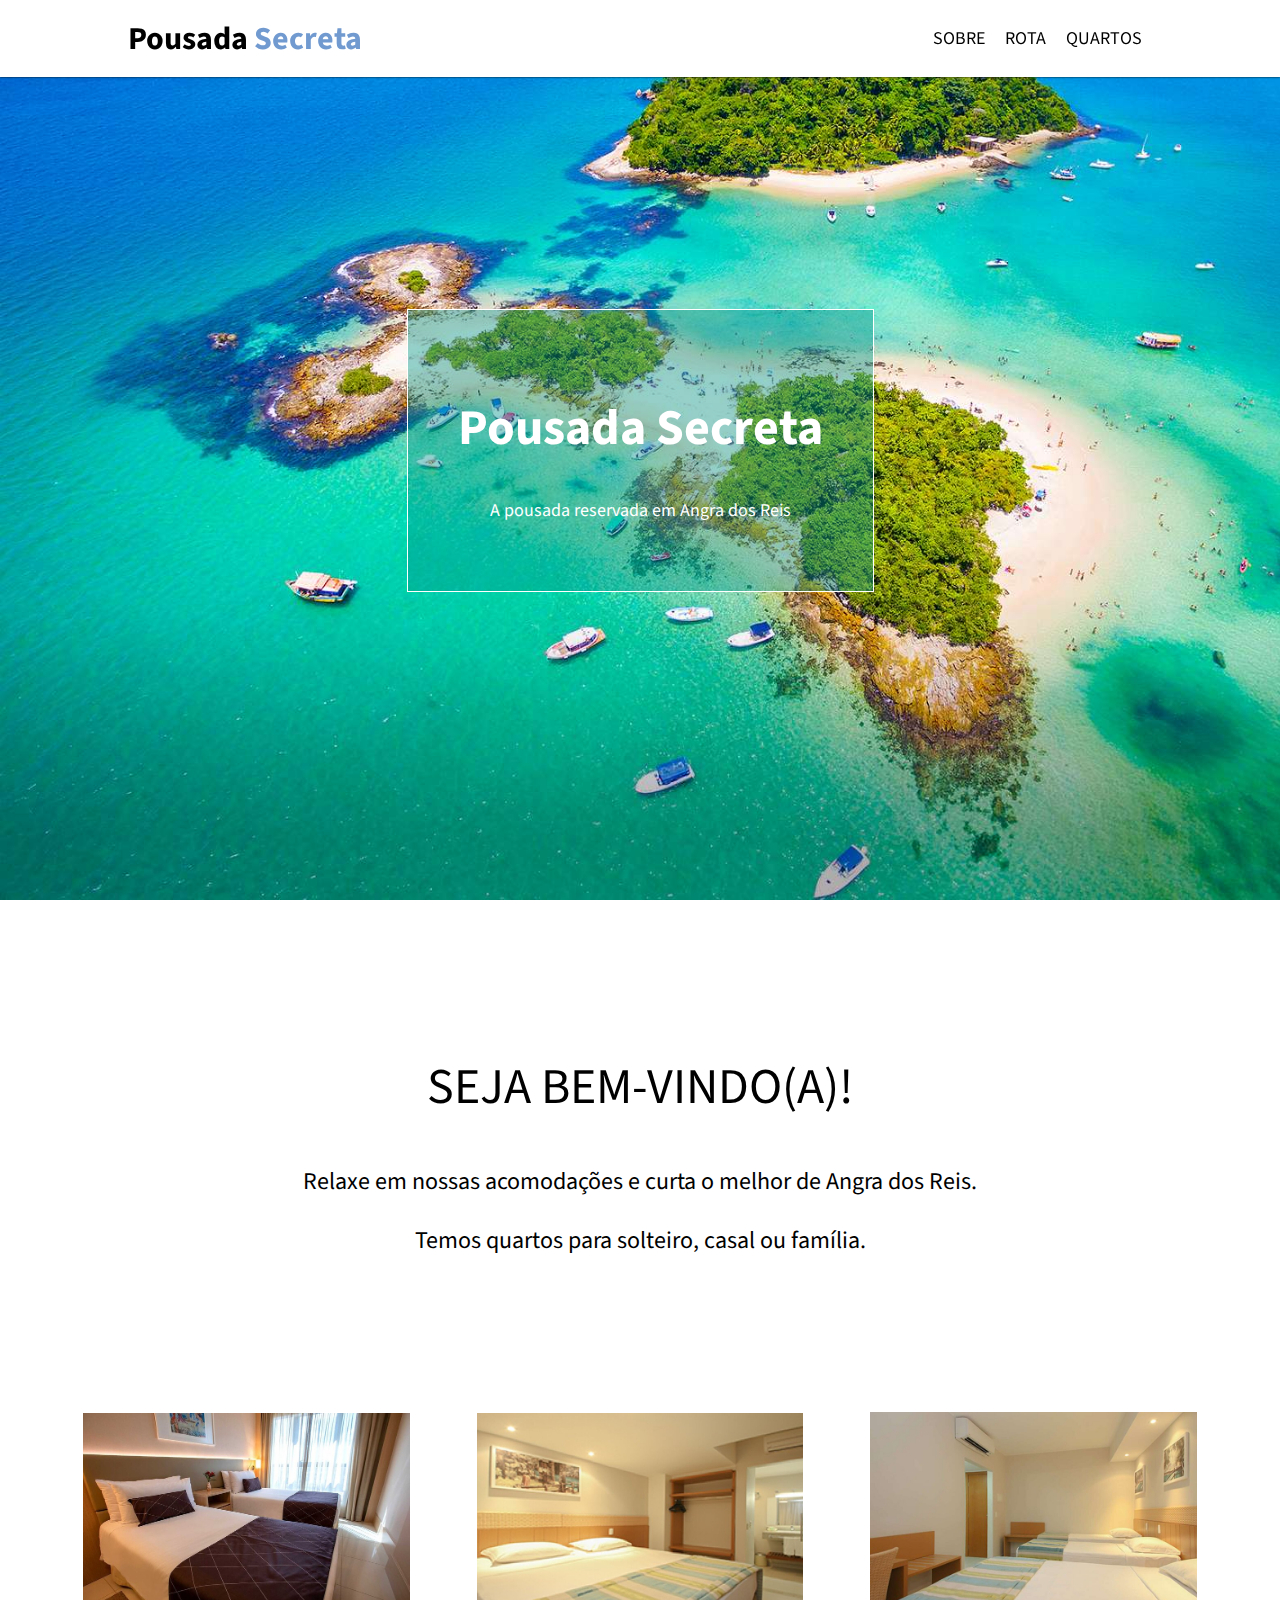
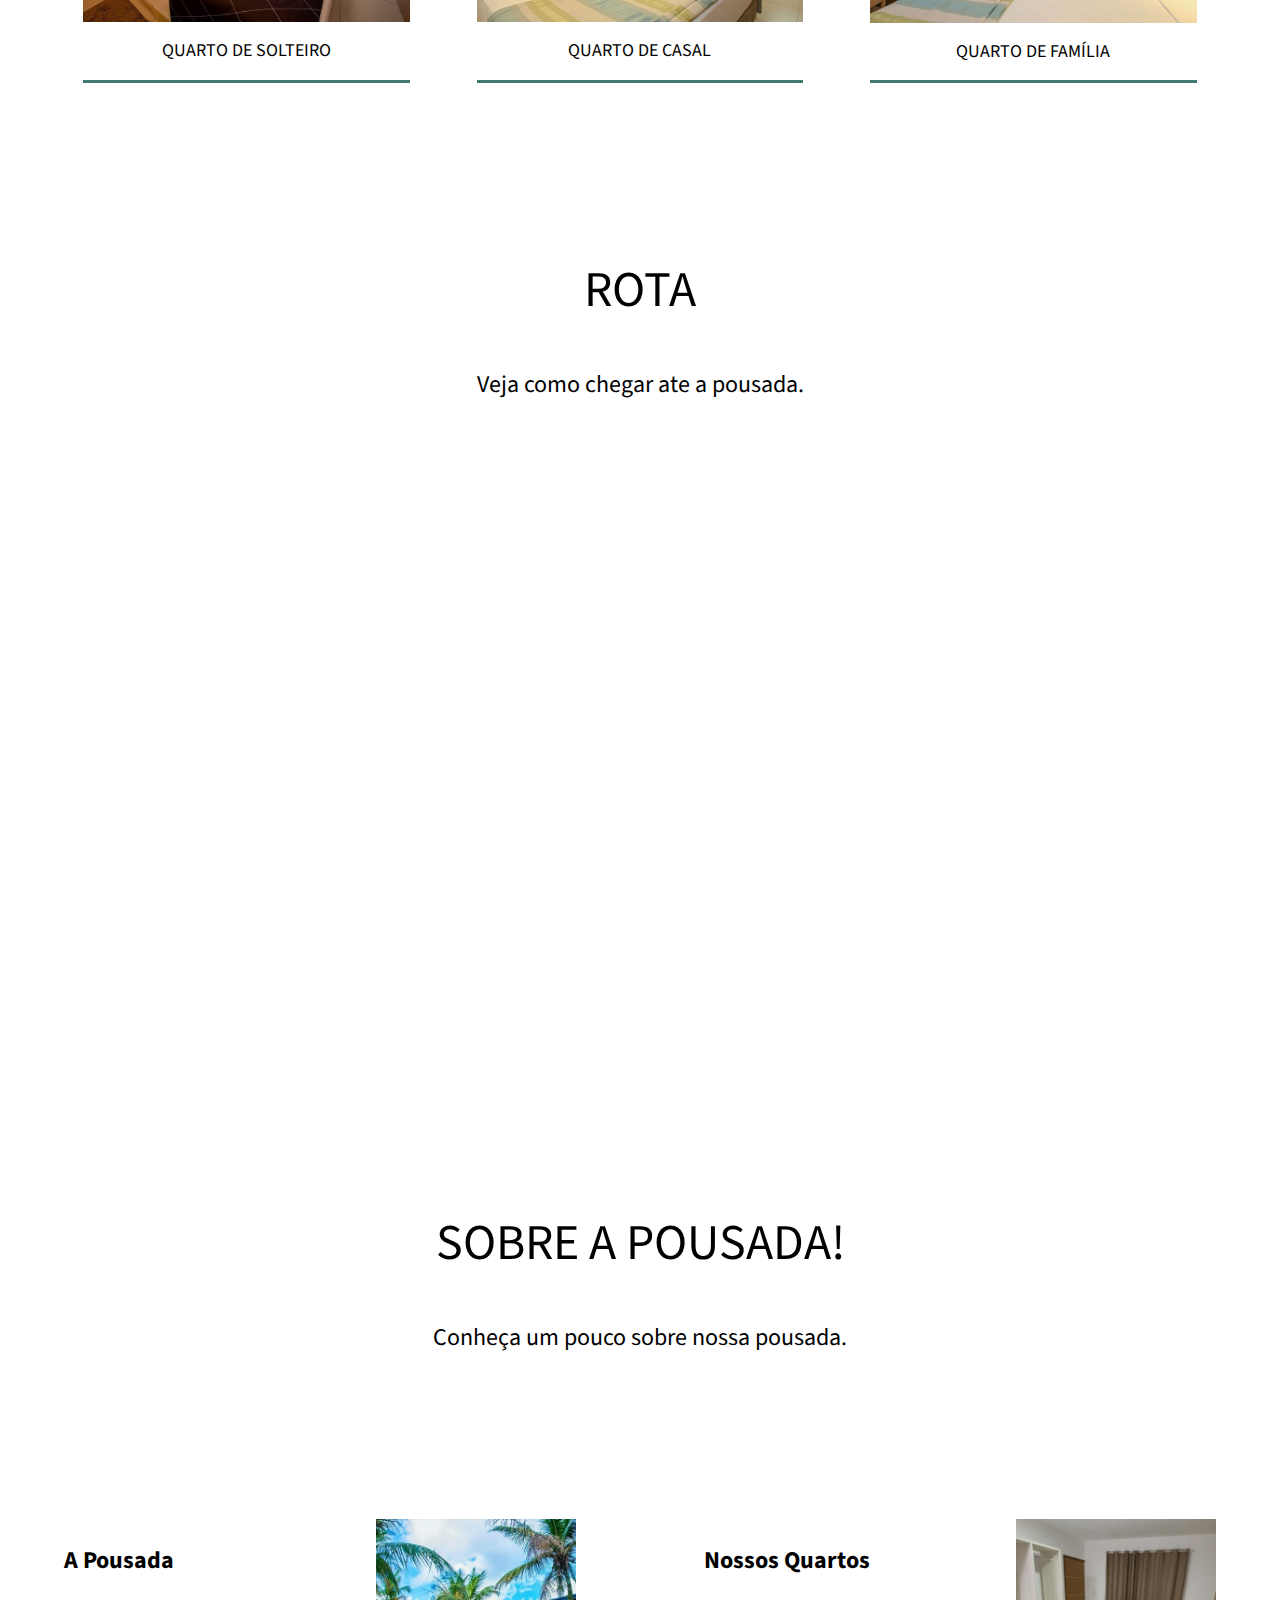
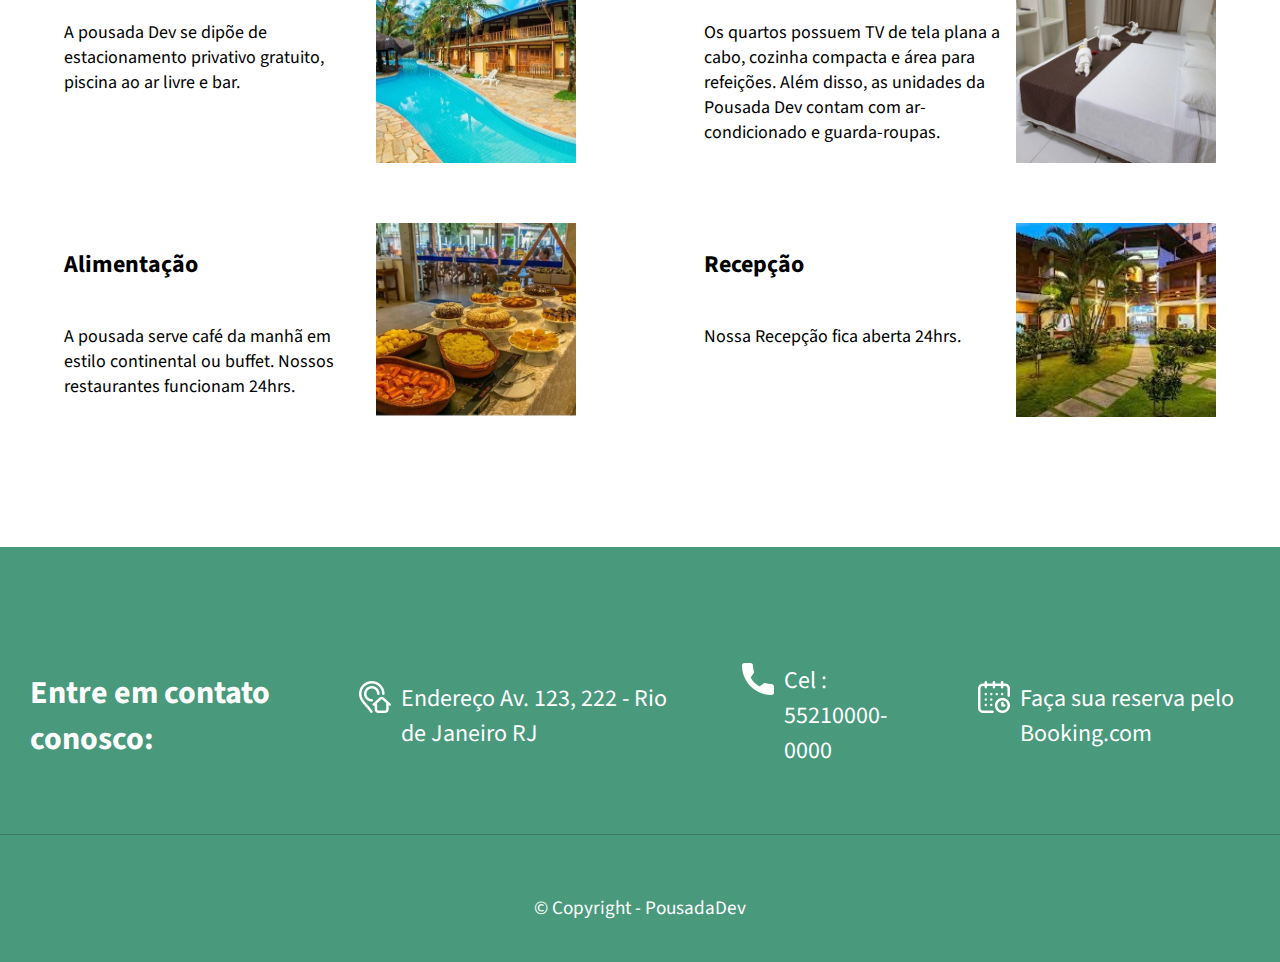
<file: index.html>
<!DOCTYPE html>
<html charset="pt-br">
    <head>
        <title>Pousada Secreta</title>
        <meta charset="utf-8">
        <meta name="viewport" content="width-device-widht, initial-scale-1">
        <link rel="stylesheet" type="text/css" href="estilo.css" />
        <link href="https://fonts.googleapis.com/css?family=Source+Sans+Pro" rel="stylesheet">  
    </head>
    <body>
        <header>
            <nav id="topo">
                <a class="titulo-topo" href="index.html">Pousada <span>Secreta</span></a>
                <ul>
                    <li class="lista-topo"><a class="link-topo" href="#btn-sobre">SOBRE</a></li>
                    <li class="lista-topo" ><a class="link-topo" href="#rota">ROTA</a></li>
                    <li class="lista-topo"><a class="link-topo" href="quartos.html">QUARTOS</a></li>
                </ul>
            </nav>
        </header>
        <main>
            <div id="fundo-principal">
                <div id="titulo-principal">
                    <h1>Pousada Secreta</h1>
                    <p>A pousada reservada em Angra dos Reis </p>
                </div>
            </div>
            <div id="info">
                    <h2 class="sub-titulos">SEJA BEM-VINDO(A)!</h2>
                    <p class="parag-sub-titu">Relaxe em nossas acomodações e curta o melhor de Angra dos Reis.</p>
                    <p class="parag-sub-titu" id="btn-quartos">Temos quartos para solteiro, casal ou família.</p>
            </div>
            <div id="quartos">
                <div id="card">
                    <a href="quartos.html#fundo"><img src="assets/quarto-solteiro1.jpg" alt="Quarto de Solteiro" title="Quarto de Solteiro"></a>
                    <p><a href="quartos.html#fundo">QUARTO DE SOLTEIRO</a></p>
                </div>
                <div id="card">
                    <a href="quartos.html#btn-casal"><img src="assets/quarto-casal1.jpg" alt="Quarto de Casal" title="Quarto de Casal"></a>
                    <p><a href="quartos.html#btn-casal">QUARTO DE CASAL</a></p>
                </div>
                <div id="card">
                    <a href="quartos.html#btn-familia"><img src="assets/quarto-familia1.jpg" alt="Quarto Familia" title="Quarto Familia"></a>
                    <p><a href="quartos.html#btn-familia" id="rota">QUARTO DE FAMÍLIA</a></p>
                </div>
            </div>
            <div id="info" >
                <h2 class="sub-titulos">ROTA</h2>
                <p class="parag-sub-titu"><span id="rota-info">Veja como chegar ate a pousada.</span></p>
            </div>
            <div id="rota-iframe" >
                <iframe src="https://www.google.com/maps/embed?pb=!1m18!1m12!1m3!1d3673.115404312913!2d-43.36501068503288!3d-22.982783407768707!2m3!1f0!2f0!3f0!3m2!1i1024!2i768!4f13.1!3m3!1m2!1s0x9bda2a689aeccd%3A0xa51f3be0d88fc0f!2sAv.%20Ayrton%20Senna%2C%203000%20-%20Barra%20da%20Tijuca%2C%20Rio%20de%20Janeiro%20-%20RJ%2C%2022775-003!5e0!3m2!1spt-BR!2sbr!4v1627602304023!5m2!1spt-BR!2sbr" 
                 width="100%" height="350"></iframe>
                 <p id="btn-sobre">Dados cartógrafos ©2022</p>
            </div> 
            <div id="sobre">
                <div id="info">
                    <h2 class="sub-titulos">SOBRE A POUSADA!</h2>
                <p class="parag-sub-titu">Conheça um pouco sobre nossa pousada.</p>
                </div>
                <div id="sub-sobre">
                    <div class="card-1">
                        <div class="conteud-card">
                            <h3>A Pousada</h3>
                            <p>A pousada Dev se dipõe de estacionamento privativo gratuito, piscina ao ar livre e bar.</p>
                        </div>
                        <img class="img-card" src="assets/img1.jpg" alt="piscina da pousada" title="Piscina da Pousada">
                    </div>
                    <div class="card-1">
                        <div class="conteud-card">
                            <h3>Nossos Quartos</h3>
                            <p>Os quartos possuem TV de tela plana a cabo, cozinha compacta e área para refeições. Além disso, as unidades da Pousada Dev contam com ar-condicionado e guarda-roupas. </p>
                        </div>
                        <img class="img-card" src="assets/img2.jpg" alt="Quarto com camas" title="Quartos">
                    </div>
                    <div class="card-1">
                        <div class="conteud-card">
                            <h3>Alimentação</h3>
                            <p>A pousada serve café da manhã em estilo continental ou buffet. Nossos restaurantes funcionam 24hrs. </p>
                        </div>
                        <img class="img-card" src="assets/img3.jpg" alt="Mesa com varias comidas" title="Alimentação">
                    </div>
                    <div class="card-1">
                        <div class="conteud-card">
                            <h3>Recepção</h3>
                            <p>Nossa Recepção fica aberta 24hrs. </p>
                        </div>
                        <img class="img-card" src="assets/img5.jpg" alt="Recepção de noite" title="Recepção">
                    </div>
                </div>
            </div>
        </main>
        <footer id="rodape">
            <div id="contato"> 
                <div>
                    <h4>Entre em contato conosco:</h4>
                </div>
                <div>
                    <img src="assets/icones/endereco.png" alt="Imagem Endereço"><br>
                    <a href="https://goo.gl/maps/Cw8hTfxSyvZ6Fo7b9" target="_blanc">Endereço Av. 123, 222 - Rio de Janeiro RJ</a>
                </div>
                <div>
                    <img src="assets/icones/telefone.png" alt="Imagem telefone"><br>
                    <a href="tel:55210000-0000">Cel : 55210000-0000</a>
                </div>
                <div>
                    <img src="assets/icones/calendario.png" alt="Imagem Calendario" ><br>
                    <a href="https://www.booking.com/index.pt.html?aid=376377;label=booking-name-pt-row-bwMffLz*fdB8PTKNsC9tlgS267778091920:pl:ta:p1:p22.563.000:ac:ap:neg:fi:tikwd-65526620:lp1001634:li:dec:dm:ppccp=UmFuZG9tSVYkc2RlIyh9YXwxhKG0pUU-3JdcXtALQMg;ws=&gclid=CjwKCAjwo4mIBhBsEiwAKgzXOAzWkgq4swpuzUqGxN108Z5NyBIeUFJDOQqW9cUq6_BtR1cS2UU2TxoCnXIQAvD_BwE" target="_blanc">
                    Faça sua reserva pelo Booking.com</a>
                </div>
            </div>
            <div id="copyright">
                <p>© Copyright - PousadaDev</p>
            </div>    
        </footer>
    </body>
</file>
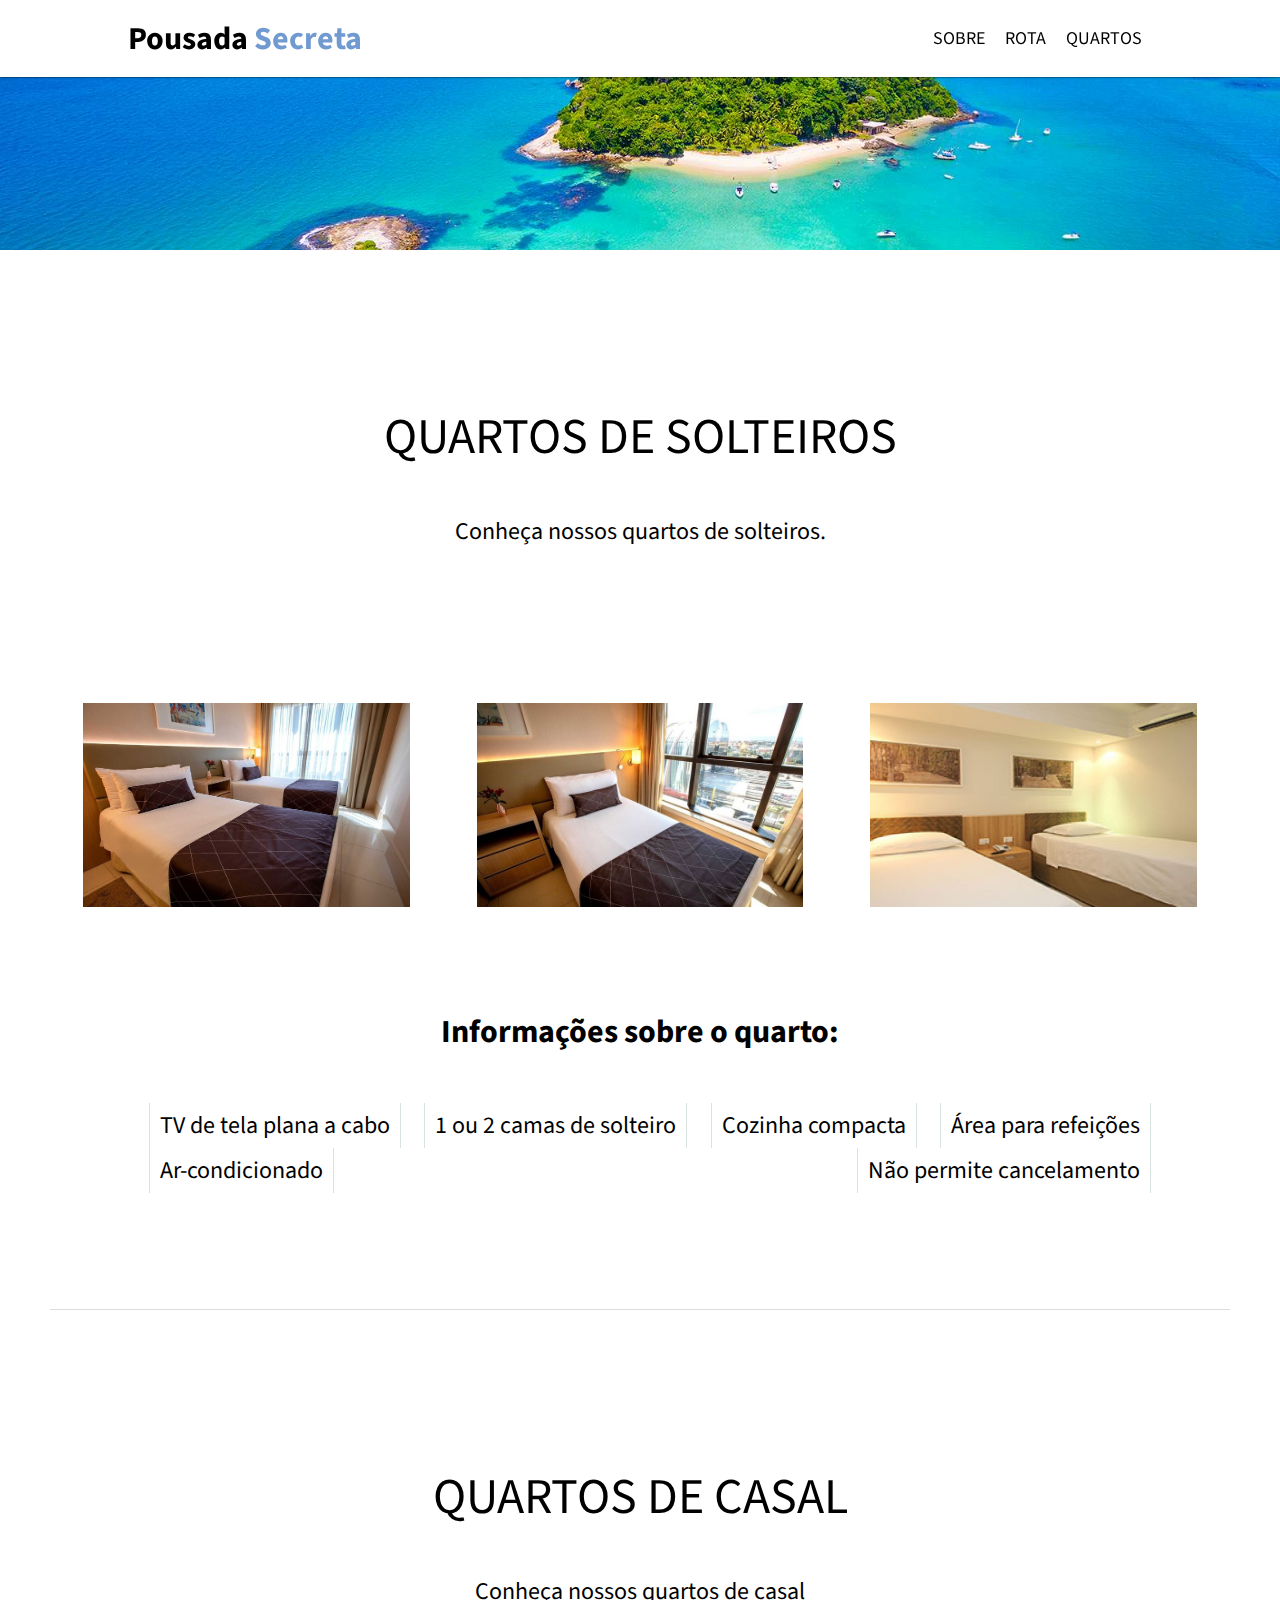
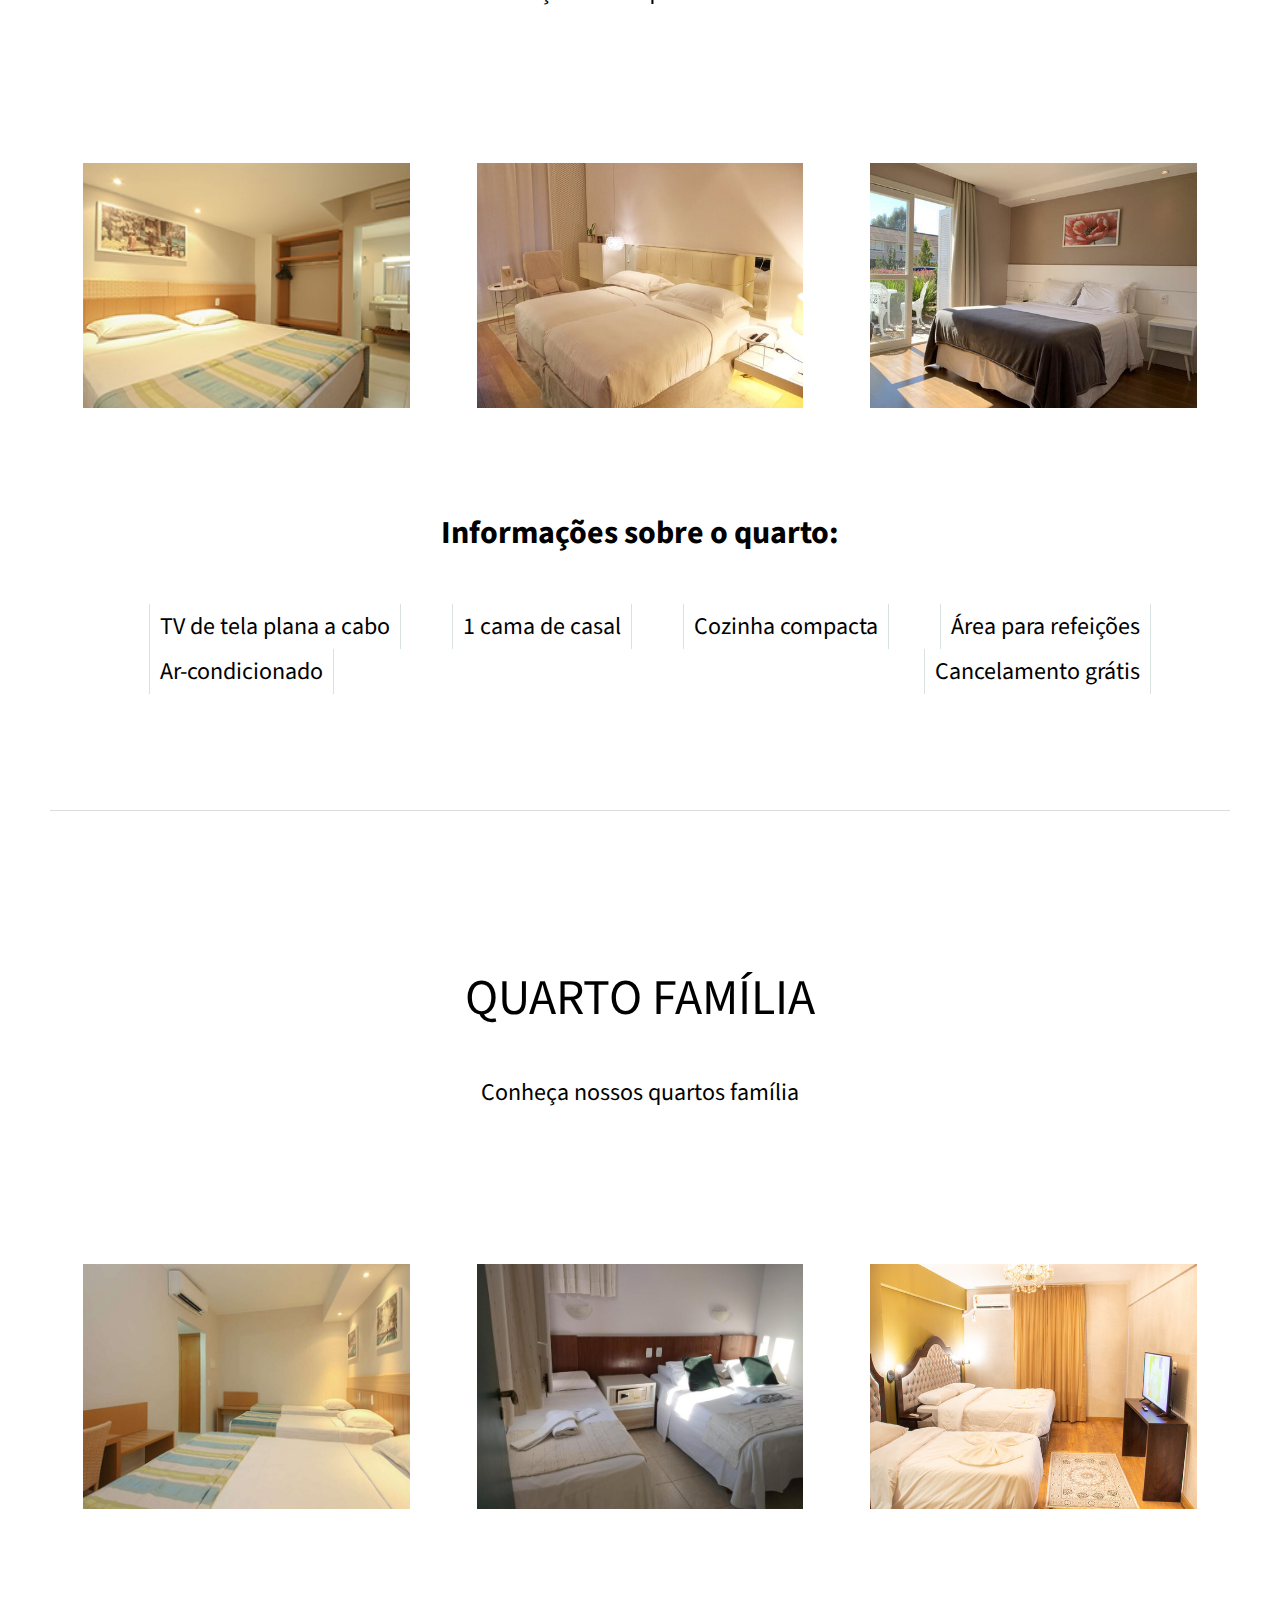
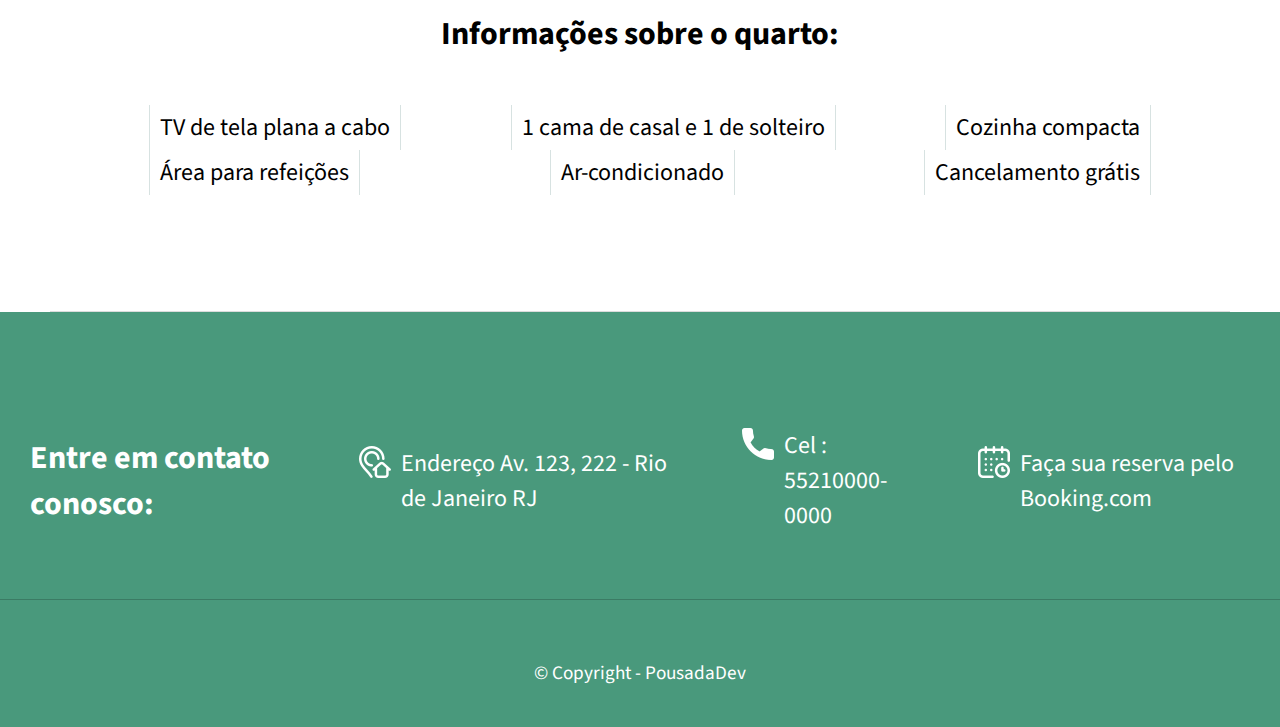
<file: quartos.html>
<!DOCTYPE html>
<html lang="pt-br">
<head>
    <meta charset="UTF-8">
    <meta http-equiv="X-UA-Compatible" content="IE=edge">
    <link rel="stylesheet" href="estilo.css">
    <link href="https://fonts.googleapis.com/css?family=Source+Sans+Pro" rel="stylesheet">  
    <meta name="viewport" content="width=device-width, initial-scale=1.0">
    <title>Quartos - Pousada Secreta</title>
</head>
<body>
    <header>
        <header>
            <nav id="topo">
                <a class="titulo-topo" href="index.html">Pousada <span>Secreta</span></a>
                <ul>
                    <li class="lista-topo"><a class="link-topo" href="index.html#btn-sobre">SOBRE</a></li>
                    <li class="lista-topo" ><a class="link-topo" href="index.html#rota">ROTA</a></li>
                    <li class="lista-topo"><a class="link-topo" href="quartos.html">QUARTOS</a></li>
                </ul>
            </nav>
        </header>
    </header>
    <main>
        <div id="fundo"></div>
        <div id="solteiro">
            <div id="info">
                <h2 class="sub-titulos">QUARTOS DE SOLTEIROS</h2>
                <p class="parag-sub-titu">Conheça nossos quartos de solteiros.</p>
            </div>
            <div class="bloco-img">
                <div id="img">
                    <img src="assets/quarto-solteiro1.jpg" alt="">
                </div>
                <div id="img">
                    <img src="assets/quarto-solteiro2.jpg" alt="">
                </div>
                <div id="img">
                    <img src="assets/quarto-solteiro3.jpg" alt="">
                </div>
                <div id="list">
                    <h3>Informações sobre o quarto:</h3>
                    <ul>
                        <li>TV de tela plana a cabo</li>
                        <li>1 ou 2 camas de solteiro</li>
                        <li>Cozinha compacta</li>
                        <li>Área para refeições</li>
                        <li>Ar-condicionado</li>
                        <li id="btn-casal">Não permite cancelamento</li>
                    </ul>
                </div>
            </div>
        </div>
        <div id="casal">
            <div id="info">
                <h2 class="sub-titulos">QUARTOS DE CASAL</h2>
                <p class="parag-sub-titu">Conheça nossos quartos de casal</p>
            </div>
            <div class="bloco-img">
                <div id="img">
                    <img src="assets/quarto-casal1.jpg" alt="">
                </div>
                <div id="img">
                    <img src="assets/quarto-casal2.jpg" alt="">
                </div>
                <div id="img">
                    <img src="assets/quarto-casal3.jpg" alt="">
                </div>
                <div id="list">
                    <h3>Informações sobre o quarto:</h3>
                    <ul>
                        <li>TV de tela plana a cabo</li>
                        <li>1 cama de casal</li>
                        <li>Cozinha compacta</li>
                        <li>Área para refeições</li>
                        <li>Ar-condicionado</li>
                        <li id="btn-familia">Cancelamento grátis</li>
                    </ul>
                </div>
            </div>
        </div>
        <div id="familia">
            <div id="info">
                <h2 class="sub-titulos">QUARTO FAMÍLIA</h2>
                <p class="parag-sub-titu">Conheça nossos quartos família</p>
            </div>
            <div class="bloco-img">
                <div id="img">
                    <img src="assets/quarto-familia1.jpg" alt="">
                </div>
                <div id="img">
                    <img src="assets/quarto-familia2.jpg" alt="">
                </div>
                <div id="img">
                    <img src="assets/quarto-familia3.jpg" alt="">
                </div>
                <div id="list">
                    <h3>Informações sobre o quarto:</h3>
                    <ul>
                        <li>TV de tela plana a cabo</li>
                        <li>1 cama de casal e 1 de solteiro</li>
                        <li>Cozinha compacta</li>
                        <li>Área para refeições</li>
                        <li>Ar-condicionado</li>
                        <li>Cancelamento grátis</li>
                    </ul>
                </div>
            </div>
        </div>
    </main>
    <footer id="rodape">
        <div id="contato"> 
            <div>
                <h4>Entre em contato conosco:</h4>
            </div>
            <div>
                <img src="assets/icones/endereco.png" alt="Imagem Endereço"><br>
                <a href="https://goo.gl/maps/Cw8hTfxSyvZ6Fo7b9" target="_blanc">Endereço Av. 123, 222 - Rio de Janeiro RJ</a>
            </div>
            <div>
                <img src="assets/icones/telefone.png" alt="Imagem telefone"><br>
                <a href="tel:55210000-0000">Cel : 55210000-0000</a>
            </div>
            <div>
                <img src="assets/icones/calendario.png" alt="Imagem Calendario"><br>
                <a href="https://www.booking.com/index.pt.html?aid=376377;label=booking-name-pt-row-bwMffLz*fdB8PTKNsC9tlgS267778091920:pl:ta:p1:p22.563.000:ac:ap:neg:fi:tikwd-65526620:lp1001634:li:dec:dm:ppccp=UmFuZG9tSVYkc2RlIyh9YXwxhKG0pUU-3JdcXtALQMg;ws=&gclid=CjwKCAjwo4mIBhBsEiwAKgzXOAzWkgq4swpuzUqGxN108Z5NyBIeUFJDOQqW9cUq6_BtR1cS2UU2TxoCnXIQAvD_BwE" target="_blanc">
                Faça sua reserva pelo Booking.com</a>
            </div>
        </div>
        <div id="copyright">
            <p>© Copyright - PousadaDev</p>
        </div>    
    </footer>
</body>
</html>
</file>
<file: estilo.css>
body{
    font-family: 'Source Sans Pro', sans-serif;
    margin: 0;
    padding: 0;
    box-sizing: border-box;
    overflow-x: hidden;
}
/*******HEADER*********/

header{
    position: fixed;
    top: 0;
    width: 100%;
    background-color: white;
    box-shadow: 0px 0px 2px 0px black;
}

#topo{
    width: 1024px;
    display: flex;
    justify-content: space-between;
    flex-direction: row;
    align-items: center;
    margin: 0 auto;
    padding: 10px;
}

#topo ul{
    display: flex;
    flex-direction: row;
}

.lista-topo{
    margin: 0 10px;
    list-style: none;
    font-size: large;
}

.link-topo{
    text-decoration: none;
    color: black;
}

.titulo-topo{
    font-size: xx-large;
    text-decoration: none;
    color: black;
    font-weight: bold;
}

.titulo-topo span{
    color: #719BD0;
}

/******CONTEUDO*******/

#fundo-principal{
    margin: 0;
    height: 100vh;
    background-image: url(assets/img0.jpg);
    background-size: cover;
    display: flex;
    justify-content: center;
    align-items: center;
}

#titulo-principal{
    background-color: rgba(1, 150, 138, 0.411);
    border: 1px solid white;
    padding: 50px;
    text-align: center;
    color: white;
}

#titulo-principal h1{
    font-size: 50px;
}

#titulo-principal p{
    font-size: large;
}

/*****INFO*******/

#info{
    text-align: center;
    margin: 100px 50px 100px 50px;
    padding: 10px;
}
.sub-titulos{
    font-weight: normal;
    font-size: 50px;
}
.parag-sub-titu{
    font-size: x-large;
}

/******QUARTOS******/

#quartos{
    display: flex;
    justify-content: space-around;
    flex-direction: row;
    margin: 0 50px;
}
#card{
    display: flex;
    justify-content: center;
    flex-direction: column;
    text-align: center;
    margin: 20px;
    border-bottom: 3px #437873 solid;
}
#card img{
    height: 100%;
    width: calc(100vw/3 - 100px);
    flex: 0 0 auto;
}

#card a{
    text-decoration: none;
    color: black;
    font-size: large;
}

/******ROTA****/

#rota-iframe iframe{
    border: none;
    height: 500px;
}
#rota-iframe p{
    margin-top: 0;
    text-align: center;
    font-size: 10px;
    visibility: hidden;
}

/*****SOBRE*******/

#sub-sobre{
    width: 100%;
    margin: 0 auto;
    display: flex;
    justify-content: space-around;
    flex-flow: row wrap;
    margin-bottom: 100px;
}
.img-card{
    width: 200px;
    height: 100%;
    object-fit: cover;
}

.card-1{
    width: 50%;
    display: flex;
    flex-direction: row;
    margin: 30px;
    flex-basis: 40%;
}
.conteud-card{
    display: flex;
    flex-direction: column;
    flex-grow: 1;
    margin-right: 4px;
    float: left;
}

.conteud-card h3{
    font-size: x-large;
}
.conteud-card p{
    font-size: large;
}

/*****RODAPE********/

#rodape{
    display: flex;
    flex-direction: column;
    background-color: #49997C;
    box-shadow: 2px 0px 0px 0px black;
}
#contato{
    display: flex;
    align-items: center;
    justify-content: space-between;
    flex-direction: row;
    margin: 50px auto 20px auto;
    color: white;
    border-bottom: 1px solid rgba(0, 0, 0, 0.192);
}
#contato div h4{
    font-size: xx-large;
}
#contato div{
    display: flex;
    flex-direction: row;
    margin: 30px;
}
#contato div img{
    height: 50%;
    padding-left: 10px;
    margin-right: 10px;
}

#contato div a{
    text-decoration: none;
    color: white;
    font-size: x-large;
}
#copyright{
    font-size: larger;
    text-align: center;
    color: white;
    margin: 20px;
}


/******QUARTOS*******/


#fundo{
    height: 250px;
    width: 100%;
    background-image: url(assets/img0.jpg);
    background-size: cover;
}

.bloco-img{
    display: flex;
    justify-content: space-around;
    flex-direction: row;
    flex-wrap: wrap;
    margin: 0 50px;
    border-bottom: rgba(0, 0, 0, 0.137) solid 1px;
}

#img{
    display: flex;
    justify-content: center;
    flex-direction: column;
    text-align: center;
    margin: 20px;
}

#img img{
    height: 100%;
    width: calc(100vw/3 - 100px);
    flex: 0 0 auto;
}

#list{
    display: flex;
    flex-direction: column;
    width: 90%; 
    margin: 50px auto 100px auto;
}

#list h3{   
    text-align: center;
    font-size: xx-large;
}

#list ul{
    display: flex;
    flex-direction: row; 
    justify-content: space-between;
    flex-wrap: wrap; 
 
}
#list ul li{
    font-size: x-large;
    margin-right: 20px;
    list-style: none;
    border-left: #43787336 solid 1px;
    border-right: #43787336 solid 1px;
    padding: 5px 10px 5px 10px;
}
</file>
